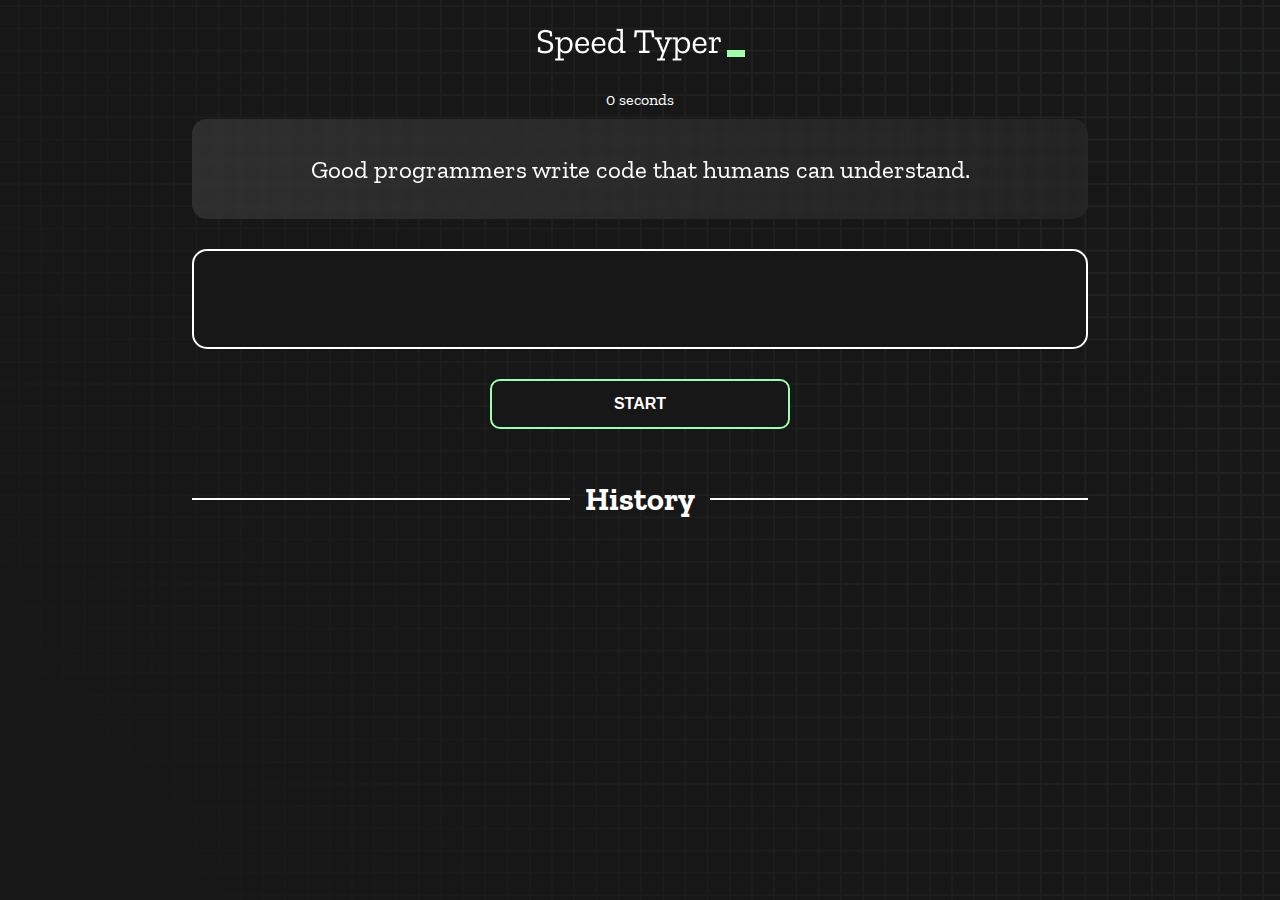
<file: index.html>
<!DOCTYPE html>
<html lang="en">
  <head>
    <meta charset="UTF-8" />
    <meta http-equiv="X-UA-Compatible" content="IE=edge" />
    <meta name="viewport" content="width=device-width, initial-scale=1.0" />
    <title>Speed Monster</title>
    <link rel="stylesheet" href="styles.css" />
    <link rel="preconnect" href="https://fonts.googleapis.com" />
    <link rel="preconnect" href="https://fonts.gstatic.com" crossorigin />
    <link
      href="https://fonts.googleapis.com/css2?family=Zilla+Slab:wght@300;400;500&display=swap"
      rel="stylesheet"
    />
  </head>
  <body>
    <h1 class="title"><img src="./logo.png" /></h1>
    <div id="show-time">0 seconds</div>

    <div class="box-container">
      <div id="question"></div>

      <div id="display" class="inactive"></div>

      <div class="buttons">
        <button id="starts">START</button>
      </div>

      <div class="divider-container">
        <div class="line"></div>
        <h1 class="title2">History</h1>
        <div class="line"></div>
      </div>
      <div id="histories"></div>
    </div>

    <div id="countdown"></div>
    <div id="modal-background" class="hidden"></div>
    <div id="result" class="hidden"></div>

    <script src="./history.js"></script>
    <script src="./script.js"></script>
  </body>
</html>
</file>
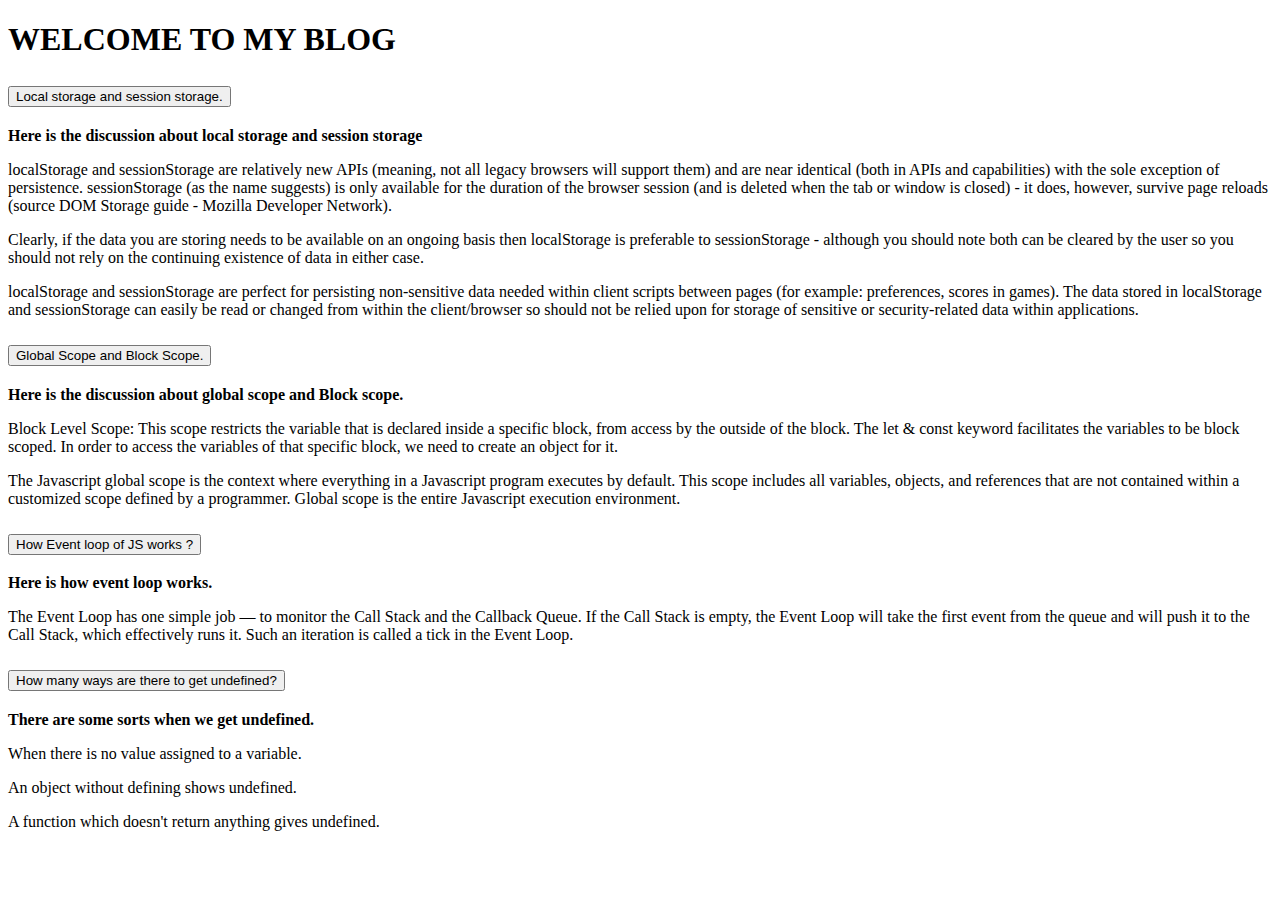
<file: blog.html>
<!DOCTYPE html>
<html lang="en">

<head>
    <meta charset="UTF-8">
    <meta http-equiv="X-UA-Compatible" content="IE=edge">
    <meta name="viewport" content="width=device-width, initial-scale=1.0">
    <title>MyBlog</title>
    <link href="https://cdn.jsdelivr.net/npm/bootstrap@5.2.1/dist/css/bootstrap.min.css" rel="stylesheet"
        integrity="sha384-iYQeCzEYFbKjA/T2uDLTpkwGzCiq6soy8tYaI1GyVh/UjpbCx/TYkiZhlZB6+fzT" crossorigin="anonymous">
</head>

<body class="bg-success">
    <section class="container mt-5">
        <header class="">
            <h1 class="text-white text-center fw-bolder">WELCOME TO MY <span class="text-warning">BLOG</span></h1>
        </header>
        <main class="mt-5">
            <div class="accordion" id="accordionExample">
                <div class="accordion-item mb-5">
                    <h2 class="accordion-header" id="headingOne">
                        <button class="accordion-button" type="button" data-bs-toggle="collapse" data-bs-target="#collapseOne"
                            aria-expanded="true" aria-controls="collapseOne">
                            Local storage and session storage.
                        </button>
                    </h2>
                    <div id="collapseOne" class="accordion-collapse collapse" aria-labelledby="headingOne"
                        data-bs-parent="#accordionExample">
                        <div class="accordion-body">
                            <strong>Here is the discussion about local storage and session storage</strong> <br>
                            <p>
                                localStorage and sessionStorage are relatively new APIs (meaning, not all legacy browsers will
                                support them) and are near identical (both in APIs and capabilities) with the sole exception of
                                persistence. sessionStorage (as the name suggests) is only available for the duration of the browser
                                session (and is deleted when the tab or window is closed) - it does, however, survive page reloads
                                (source DOM Storage guide - Mozilla Developer Network).</p>

                                <p>Clearly, if the data you are storing needs to be available on an ongoing basis then localStorage is preferable to
                                    sessionStorage - although you should note both can be cleared by the user so you should not rely on the continuing
                                    existence of data in either case.</p>

                                <p> localStorage and sessionStorage are perfect for persisting non-sensitive data needed within client scripts between
                                    pages
                                    (for example: preferences, scores in games). The data stored in localStorage and sessionStorage can easily be read
                                    or
                                    changed from within the client/browser so should not be relied upon for storage of sensitive or security-related
                                    data
                                    within applications.
                                </p>
                                </div>
                </div>
                </div>
                <div class="accordion-item mb-5 rounded">
                    <h2 class="accordion-header" id="headingTwo">
                        <button class="accordion-button collapsed" type="button" data-bs-toggle="collapse" data-bs-target="#collapseTwo"
                            aria-expanded="false" aria-controls="collapseTwo">
                            Global Scope and Block Scope.
                        </button>
                    </h2>
                    <div id="collapseTwo" class="accordion-collapse collapse" aria-labelledby="headingTwo"
                        data-bs-parent="#accordionExample">
                        <div class="accordion-body">
                            <strong>Here is the discussion about global scope and Block scope.</strong>
                            <p>
                                Block Level Scope: This scope restricts the variable that is declared inside a specific block, from access by the
                                outside of the block. The let & const keyword facilitates the variables to be block scoped. In order to access the
                                variables of that specific block, we need to create an object for it.
                            </p>
                            <p>
                                The Javascript global scope is the context where everything in a Javascript program executes by default.
                                This scope includes all variables, objects, and references that are not contained within a customized
                                scope defined by a programmer. Global scope is the entire Javascript execution environment.
                            </p>
                        </div>
                        </div>
                        </div>
                <div class="accordion-item mb-5 rounded">
                    <h2 class="accordion-header" id="headingThree">
                        <button class="accordion-button collapsed" type="button" data-bs-toggle="collapse"
                            data-bs-target="#collapseThree" aria-expanded="false" aria-controls="collapseThree">
                            How Event loop of JS works ?
                        </button>
                    </h2>
                    <div id="collapseThree" class="accordion-collapse collapse" aria-labelledby="headingThree"
                        data-bs-parent="#accordionExample">
                        <div class="accordion-body">
                            <strong>Here is how event loop works.</strong>
                            <p>The Event Loop has one simple job — to monitor the Call Stack and the Callback Queue. If the Call Stack is empty, the
                                Event Loop will take the first event from the queue and will push it to the Call Stack, which effectively runs it.
                                Such an iteration is called a tick in the Event Loop.</p>
                        </div>
                    </div>
                </div>
                <div class="accordion-item mb-5 rounded">
                    <h2 class="accordion-header" id="headingFour">
                        <button class="accordion-button collapsed" type="button" data-bs-toggle="collapse"
                            data-bs-target="#collapseFour" aria-expanded="false" aria-controls="collapseFour">
                            How many ways are there to get undefined?
                        </button>
                    </h2>
                    <div id="collapseFour" class="accordion-collapse collapse" aria-labelledby="headingFour"
                        data-bs-parent="#accordionExample">
                        <div class="accordion-body">
                            <strong>There are some sorts when we get undefined.</strong>
                            <p>
                                When there is no value assigned to a variable.
                            </p>
                            <p>
                                An object without defining shows undefined.
                                </p>
                                <p>
                                    A function which doesn't return anything gives undefined.
                            </p>
                        </div>
                    </div>
                </div>
            </div>
        </main>

    </section>

    <script src="https://cdn.jsdelivr.net/npm/bootstrap@5.2.1/dist/js/bootstrap.bundle.min.js"
        integrity="sha384-u1OknCvxWvY5kfmNBILK2hRnQC3Pr17a+RTT6rIHI7NnikvbZlHgTPOOmMi466C8"
        crossorigin="anonymous"></script>
</body>

</html>
</file>
<file: styles.css>
* {
  padding: 0;
  margin: 0;
  box-sizing: border-box;
}

body {
  background-image: url("./bg.png");
  background-size: cover;
  background-position: left top;
  font-family: "Zilla Slab", serif;
}

.box-container {
  width: 70%;
  margin: 0 auto;
}

#question {
  height: 100px;
  display: flex;
  align-items: center;
  justify-content: center;
  color: white;
  font-size: 25px;
  border-radius: 15px;
  background: rgb(255, 255, 255);
  background: linear-gradient(
    92.49deg,
    rgba(255, 255, 255, 0.1) 0.18%,
    rgba(255, 255, 255, 0.05) 99.85%
  );
  backdrop-filter: blur(5px);
  margin-bottom: 30px;
}

#display {
  height: 100px;
  display: flex;
  flex-wrap: wrap;
  align-items: center;
  padding-left: 5rem;
  color: white;
  font-size: 32px;
  background-color: #171717;
  border: 2px solid #9dffad;
  border-radius: 15px;
}

#countdown {
  position: fixed;
  height: 100vh;
  width: 100vw;
  background-color: rgba(0, 0, 0, 0.8);
  top: 0;
  left: 0;
  display: flex;
  align-items: center;
  justify-content: center;
  font-size: 3rem;
  color: white;
  display: none;
}
#result {
  position: fixed;
  top: 50%;
    left: 50%;
  transform: translate(-50%, -50%);
  height: 250px;
  width: 400px;
  background-color: #171717;
  border-radius: 15px;
  border: 2px solid #9dffad;
  color: white;
  text-align: center;
  padding: 2rem;
}
#show-time{
  text-align: center;
  color: white;
  margin: 10px 0;
}

.green {
  color: #9dffad;
}
.red {
  color: #eb6565;
}
.bold {
  font-weight: 700;
}
.inactive {
  border: 2px solid white !important;
}
.hidden {
  display: none;
}
.title {
  text-align: center;
  color: white;
  margin: 20px 0;
}

.divider-container {
  height: 80px;
  display: flex;
  justify-content: center;
  align-items: center;
  gap: 15px;
  margin: 0 auto;
}

.line {
  height: 2px;
  background: white;
  width: 100%;
}

.title2 {
  color: white;
  display: block;
}

.buttons {
  display: flex;
  justify-content: center;
  margin: 30px 0;
}
button {
  padding: 10px 20px;
  border: none;
  font-size: 16px;
  font-weight: bold;
  width: 300px;
  height: 50px;
  color: white;
  background-color: #171717;
  border-radius: 10px;
  border: 2px solid #9dffad;
  cursor: pointer;
}

#histories {
  display: grid;
    grid-template-columns: 1fr 1fr 1fr;
    gap: 10px;
    margin-bottom: 10px;
    /* justify-content: space-around; */
    /* flex-wrap: wrap; */
}


.card {
  width: 100%;
  height: 100%;
  padding: 50px;
  text-align: center;
  display: flex;
  flex-direction: column;
    justify-content: space-between;
  align-items: center;
  padding: 20px 30px;
  color: white;
  border-radius: 15px;
  background: rgb(255, 255, 255);
  background: linear-gradient(
    92.49deg,
    rgba(255, 255, 255, 0.1) 0.18%,
    rgba(255, 255, 255, 0.05) 99.85%
  );
  backdrop-filter: blur(5px);
  margin-bottom: 30px;
}

#modal-background {
  background: rgb(255, 255, 255);
  background: linear-gradient(
    92.49deg,
    rgba(255, 255, 255, 0.1) 0.18%,
    rgba(255, 255, 255, 0.05) 99.85%
  );
  backdrop-filter: blur(5px);
  height: 100vh;
  width: 100%;
  position: fixed;
  top: 0;
}

@media only screen and (max-width: 700px) {
  #histories {
      grid-template-columns: 1fr;
    }
  .box-container {
    padding: 0 20px;
    width: 100%;
  }
  .card {
    flex-direction: column;
  }
}
</file>
